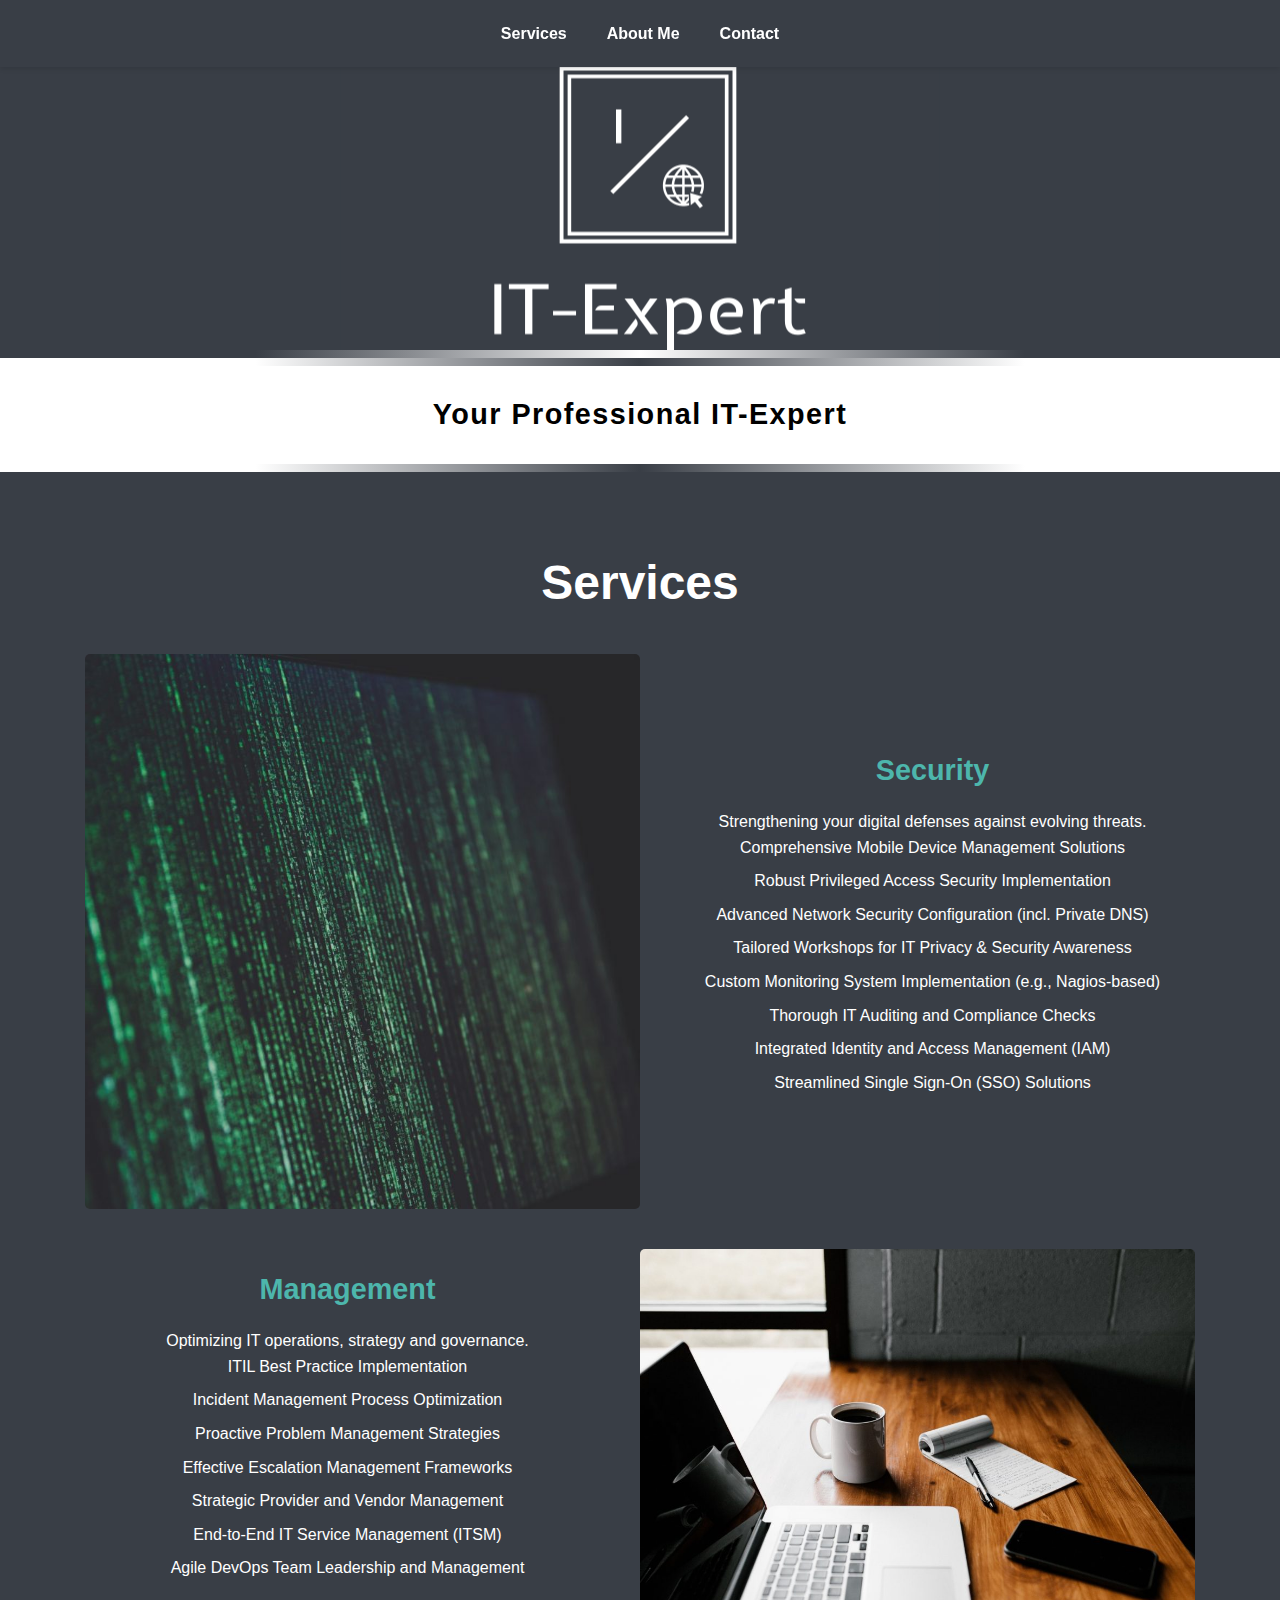
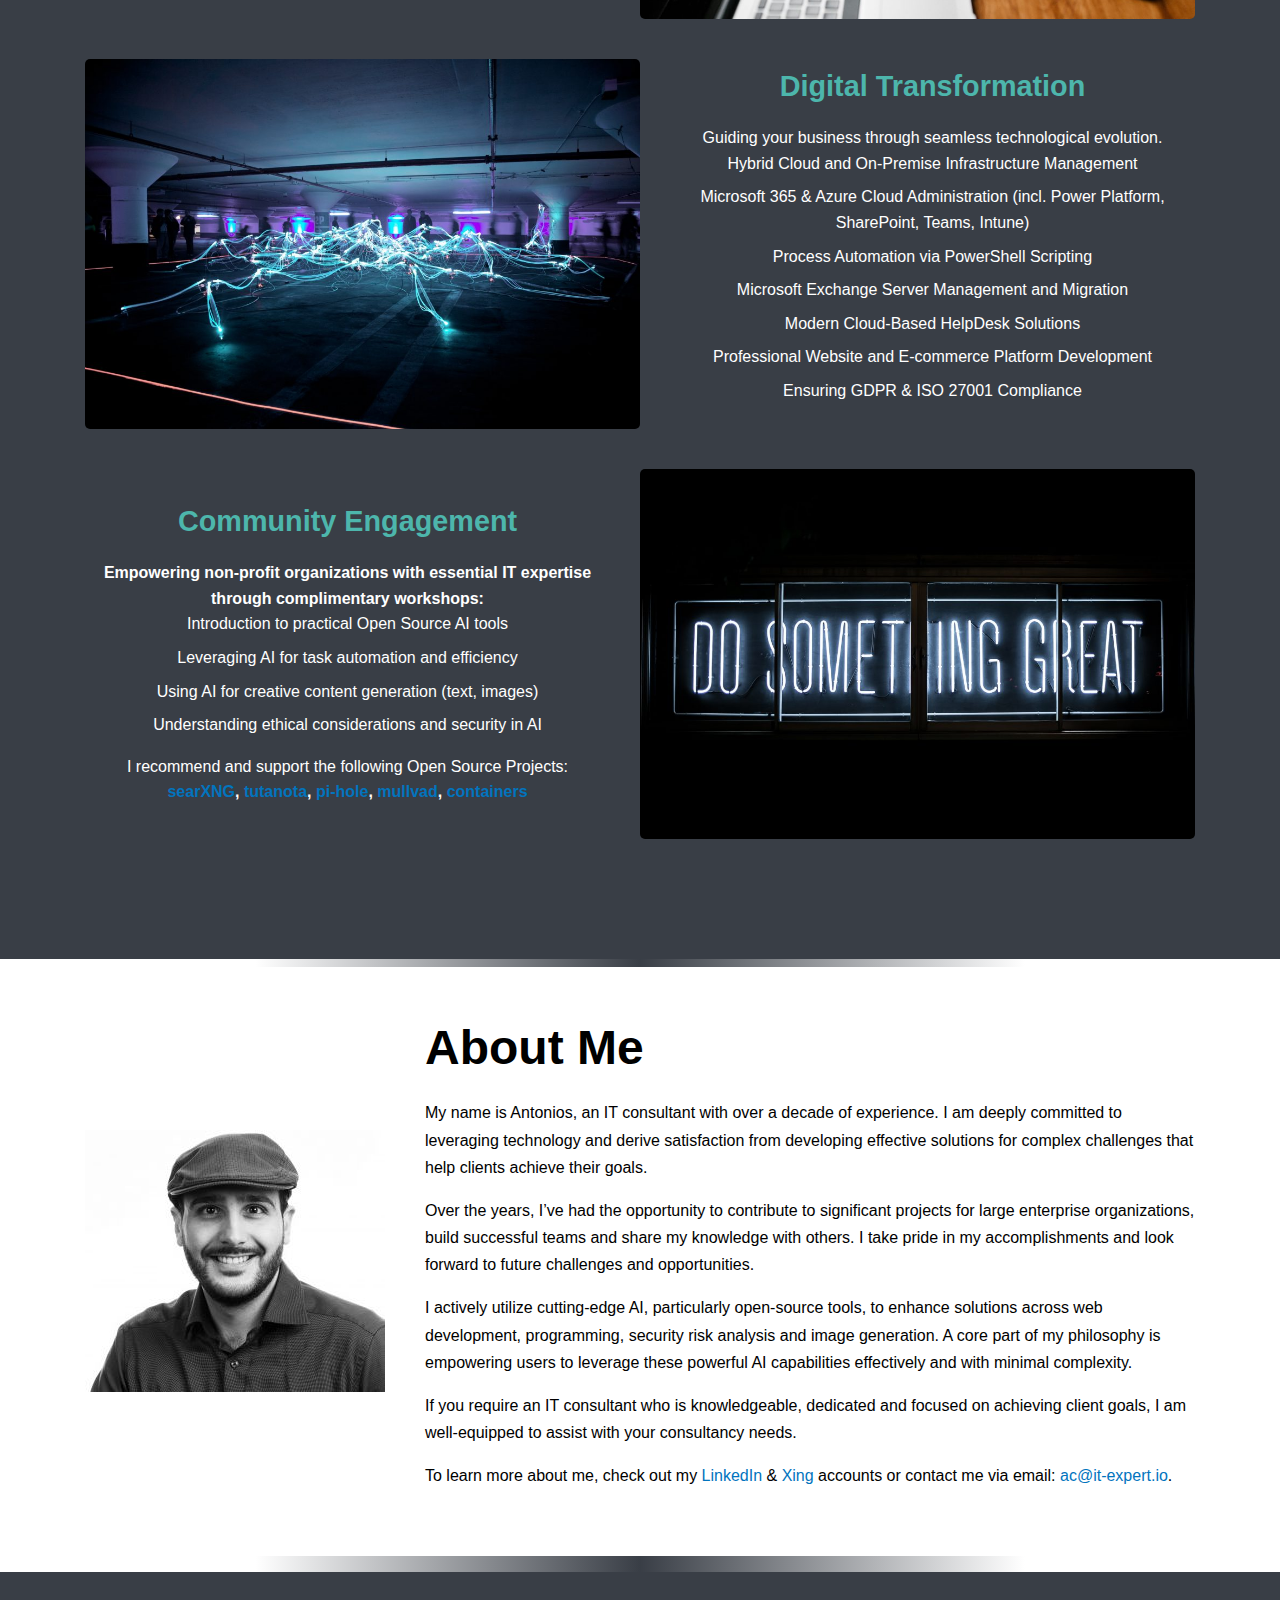
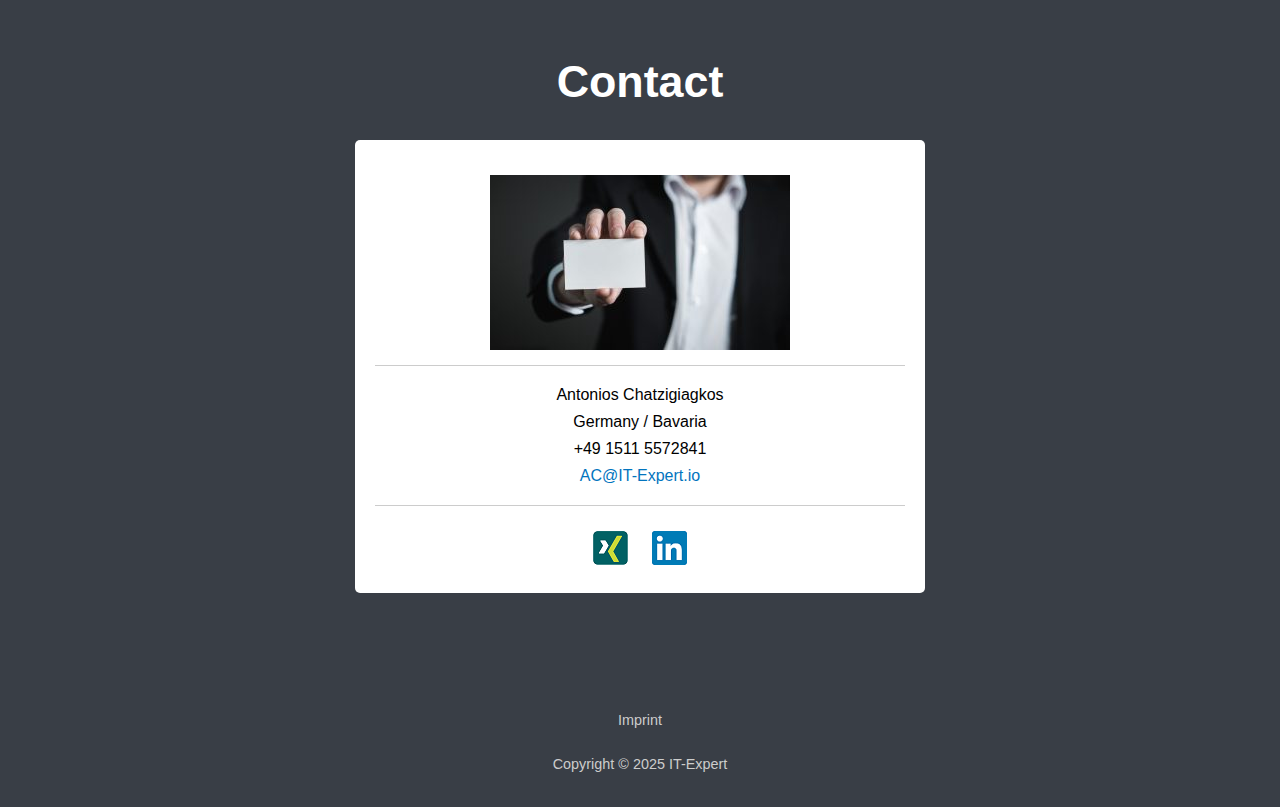
<file: index.html>
<!DOCTYPE html>
<html lang="de-DE" style="scroll-behavior: smooth;">
<head>
    <meta charset="UTF-8">
    <meta name="viewport" content="width=device-width, initial-scale=1.0">
    <title>IT-Expert</title>
    <link rel="stylesheet" href="style.css">
    <!-- Favicons - Using relative paths to original location -->
    <link rel="icon" href="./assets/images/logo.svg" type="image/svg+xml">
</head>
<body>
    <a class="skip-link screen-reader-text" href="#main-content">Zum Inhalt springen</a>

    <header class="site-header">
        <nav class="main-navigation" aria-label="Hauptnavigation">
            <ul>
                <li><a href="#services">Services</a></li>
                <li><a href="#about">About Me</a></li>
                <li><a href="#contact">Contact</a></li>
            </ul>
        </nav>
    </header>

    <main id="main-content">
        <section id="home" class="hero-section">
            <div class="container">
                <!-- Removed hero text -->
            </div>
            <!-- Removed fixed back-to-top image link - can be added with CSS/HTML if needed -->
        </section>

        <section id="intro-statement" class="intro-section">
            <div class="container">
                <h4>Your Professional IT-Expert</h4>
            </div>
        </section>

        <section id="services" class="services-section">
            <div class="container">
                <h2>Services</h2>
                <div class="service-item">
                    <img src="./assets/images/service-security.jpg" alt="Abstract network security concept image" loading="lazy">
                    <div class="service-content">
                        <h3>Security</h3>
                        <p>Strengthening your digital defenses against evolving threats.</p>
                        <ul>
                            <li>Comprehensive Mobile Device Management Solutions</li>
                            <li>Robust Privileged Access Security Implementation</li>
                            <li>Advanced Network Security Configuration (incl. Private DNS)</li>
                            <li>Tailored Workshops for IT Privacy &amp; Security Awareness</li>
                            <li>Custom Monitoring System Implementation (e.g., Nagios-based)</li>
                            <li>Thorough IT Auditing and Compliance Checks</li>
                            <li>Integrated Identity and Access Management (IAM)</li>
                            <li>Streamlined Single Sign-On (SSO) Solutions</li>
                        </ul>
                    </div>
                </div>
                <div class="service-item reverse">
                   <img src="./assets/images/service-management.jpg" alt="Business meeting discussing management topics" loading="lazy">
                     <div class="service-content">
                        <h3>Management</h3>
                        <p>Optimizing IT operations, strategy and governance.</p>
                        <ul>
                            <li>ITIL Best Practice Implementation</li>
                            <li>Incident Management Process Optimization</li>
                            <li>Proactive Problem Management Strategies</li>
                            <li>Effective Escalation Management Frameworks</li>
                            <li>Strategic Provider and Vendor Management</li>
                            <li>End-to-End IT Service Management (ITSM)</li>
                            <li>Agile DevOps Team Leadership and Management</li>
                        </ul>
                    </div>
                </div>
                 <div class="service-item">
                    <img src="./assets/images/service-digital-transformation.jpg" alt="Abstract image representing digital transformation" loading="lazy">
                    <div class="service-content">
                        <h3>Digital Transformation</h3>
                        <p>Guiding your business through seamless technological evolution.</p>
                        <ul>
                            <li>Hybrid Cloud and On-Premise Infrastructure Management</li>
                            <li>Microsoft 365 &amp; Azure Cloud Administration (incl. Power Platform, SharePoint, Teams, Intune)</li>
                            <li>Process Automation via PowerShell Scripting</li>
                            <li>Microsoft Exchange Server Management and Migration</li>
                            <li>Modern Cloud-Based HelpDesk Solutions</li>
                            <li>Professional Website and E-commerce Platform Development</li>
                            <li>Ensuring GDPR &amp; ISO 27001 Compliance</li>
                        </ul>
                    </div>
                </div>
                 <div class="service-item reverse">
                    <img src="./assets/images/service-do-something-great.jpg" alt="Person working on a laptop in a creative setting" loading="lazy">
                     <div class="service-content">
                        <h3>Community Engagement</h3>
                        <p><strong>Empowering non-profit organizations with essential IT expertise through complimentary workshops:</strong></p>
                        <ul>
                            <li>Introduction to practical Open Source AI tools</li>
                            <li>Leveraging AI for task automation and efficiency</li>
                            <li>Using AI for creative content generation (text, images)</li>
                            <li>Understanding ethical considerations and security in AI</li>
                        </ul>
                        <p>I recommend and support the following Open Source Projects:</p>
                        <p>
                            <strong>
                                <a href="https://github.com/searxng" target="_blank" rel="noopener noreferrer">searXNG</a>,
                                <a href="https://github.com/tutao/tutanota" target="_blank" rel="noopener noreferrer">tutanota</a>,
                                <a href="https://github.com/pi-hole/pi-hole" target="_blank" rel="noopener noreferrer">pi-hole</a>,
                                <a href="https://github.com/mullvad" target="_blank" rel="noopener noreferrer">mullvad</a>,
                                <a href="https://github.com/containers/" target="_blank" rel="noopener noreferrer">containers</a>
                            </strong>
                        </p>
                    </div>
                </div>
            </div>
        </section>

        <section id="about" class="about-section">
            <div class="container">
                 <img src="./assets/images/about-me-portrait.jpg" alt="Portrait of Antonios Chatzigiagkos" loading="lazy">
                 <div class="about-content">
                    <h2>About Me</h2>
                    <p>My name is Antonios, an IT consultant with over a decade of experience. I am deeply committed to leveraging technology and derive satisfaction from developing effective solutions for complex challenges that help clients achieve their goals.</p>
                    <p>Over the years, I’ve had the opportunity to contribute to significant projects for large enterprise organizations, build successful teams and share my knowledge with others. I take pride in my accomplishments and look forward to future challenges and opportunities.</p>
                    <p>I actively utilize cutting-edge AI, particularly open-source tools, to enhance solutions across web development, programming, security risk analysis and image generation. A core part of my philosophy is empowering users to leverage these powerful AI capabilities effectively and with minimal complexity.</p>
                    <p>If you require an IT consultant who is knowledgeable, dedicated and focused on achieving client goals, I am well-equipped to assist with your consultancy needs.</p>
                    <p>To learn more about me, check out my <a href="https://www.linkedin.com/in/antonios-chatzigiagkos-53ab1b171/" target="_blank" rel="noopener noreferrer">LinkedIn</a> &amp; <a href="https://www.xing.com/profile/Antonios_Chatzigiagkos/cv" target="_blank" rel="noopener noreferrer">Xing</a> accounts or contact me via email: <a href="mailto:ac@it-expert.io">ac@it-expert.io</a>.</p>
                 </div>
            </div>
        </section>

        <section id="contact" class="contact-section">
             <div class="container">
                <h2>Contact</h2>
                <div class="contact-details">
                    <img src="./assets/images/contact-graphic.jpg" alt="Contact graphic with email icon" loading="lazy">
                    <hr>
                    <p>Antonios Chatzigiagkos<br>Germany / Bavaria<br>+49 1511 5572841<br><a href="mailto:AC@IT-Expert.io">AC@IT-Expert.io</a></p>
                    <hr>
                    <div class="social-links">
                        <a href="https://www.xing.com/profile/Antonios_Chatzigiagkos/cv" target="_blank" rel="noopener noreferrer" aria-label="Xing Profile">
                            <img src="./assets/images/xing-logo.png" alt="Xing Logo" loading="lazy">
                        </a>
                        <a href="https://www.linkedin.com/in/antonios-chatzigiagkos-53ab1b171/" target="_blank" rel="noopener noreferrer" aria-label="LinkedIn Profile">
                            <img src="./assets/images/linkedin-logo.png" alt="LinkedIn Logo" loading="lazy">
                        </a>
                    </div>
                </div>
            </div>
        </section>
    </main>

    <footer class="site-footer">
        <div class="container">
            <nav class="footer-navigation" aria-label="Fusszeilennavigation">
                <ul>
                    <!-- Using relative paths for internal policy pages -->
                    <!-- Removed Privacy Policy link -->
                    <li><a href="#contact">Imprint</a></li>
                    <!-- Removed Cookie Policy link -->
                </ul>
            </nav>
            <div class="copyright">
                Copyright © 2025 IT-Expert
            </div>
        </div>
    </footer>

</body>
</html>
</file>
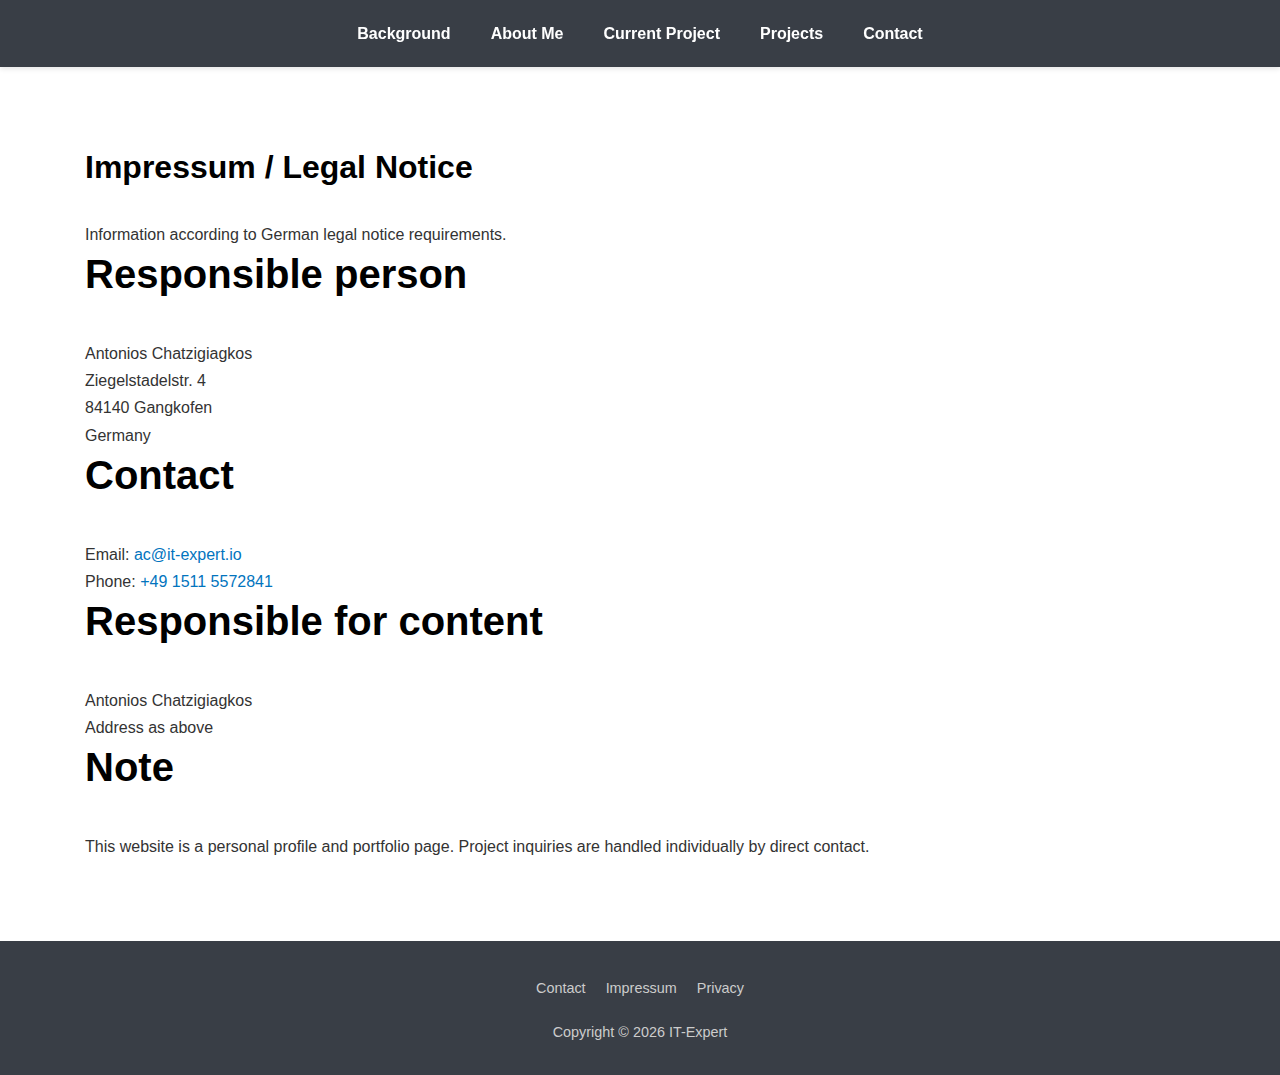
<file: impressum.html>
<!DOCTYPE html>
<html lang="en" style="scroll-behavior: smooth;">
<head>
    <meta charset="UTF-8">
    <meta name="viewport" content="width=device-width, initial-scale=1.0">
    <title>Impressum - IT-Expert</title>
    <link rel="stylesheet" href="style.css">
    <link rel="icon" href="./assets/images/logo.svg" type="image/svg+xml">
    <meta name="robots" content="noindex,follow">
</head>
<body>
    <a class="skip-link screen-reader-text" href="#main-content">Skip to main content</a>

    <header class="site-header">
        <nav class="main-navigation" aria-label="Main navigation">
            <ul>
                <li><a href="index.html#services">Background</a></li>
                <li><a href="index.html#about">About Me</a></li>
                <li><a href="index.html#project">Current Project</a></li>
                <li><a href="index.html#work">Projects</a></li>
                <li><a href="index.html#contact">Contact</a></li>
            </ul>
        </nav>
    </header>

    <main id="main-content" class="legal-main">
        <section class="legal-section">
            <div class="container legal-container">
                <h1>Impressum / Legal Notice</h1>
                <p>Information according to German legal notice requirements.</p>

                <h2>Responsible person</h2>
                <p>
                    Antonios Chatzigiagkos<br>
                    Ziegelstadelstr. 4<br>
                    84140 Gangkofen<br>
                    Germany
                </p>

                <h2>Contact</h2>
                <p>
                    Email: <a href="mailto:ac@it-expert.io">ac@it-expert.io</a><br>
                    Phone: <a href="tel:+4915115572841">+49 1511 5572841</a>
                </p>

                <h2>Responsible for content</h2>
                <p>
                    Antonios Chatzigiagkos<br>
                    Address as above
                </p>

                <h2>Note</h2>
                <p>
                    This website is a personal profile and portfolio page. Project inquiries are handled individually by direct contact.
                </p>
            </div>
        </section>
    </main>

    <footer class="site-footer">
        <div class="container">
            <nav class="footer-navigation" aria-label="Footer navigation">
                <ul>
                    <li><a href="index.html#contact">Contact</a></li>
                    <li><a href="impressum.html" aria-current="page">Impressum</a></li>
                    <li><a href="privacy.html">Privacy</a></li>
                </ul>
            </nav>
            <div class="copyright">
                Copyright © 2026 IT-Expert
            </div>
        </div>
    </footer>
</body>
</html>
</file>
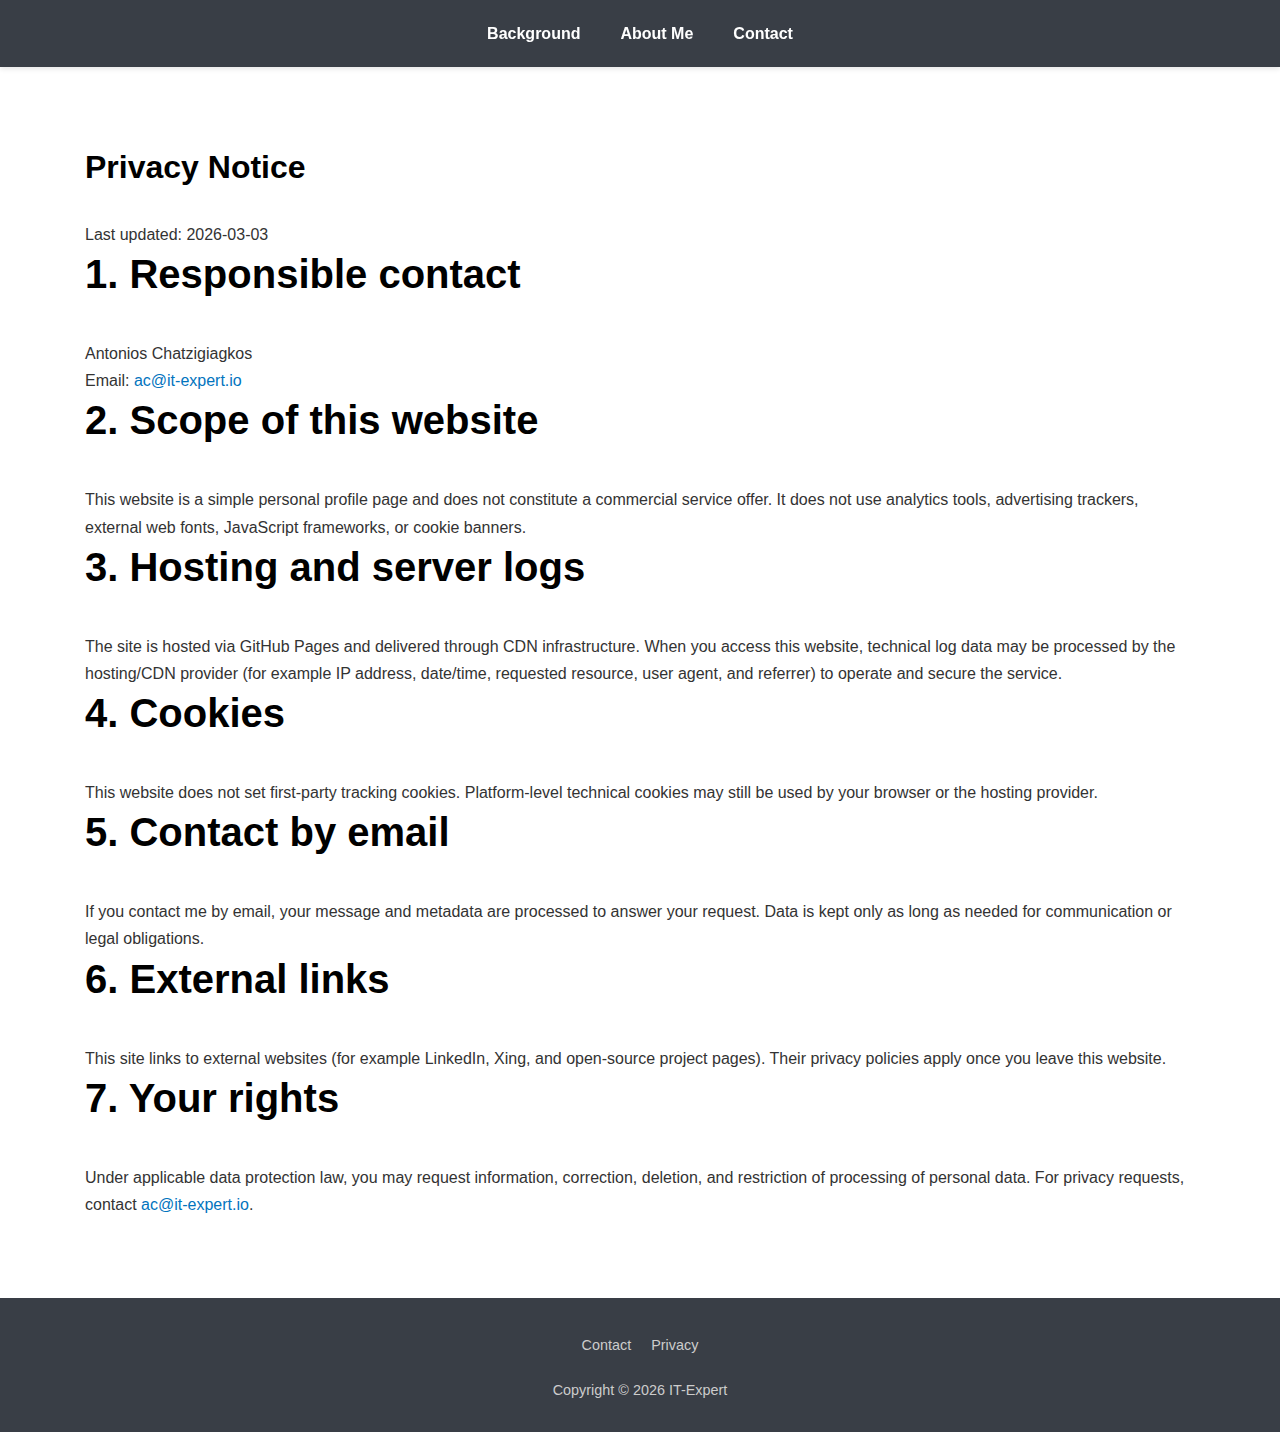
<file: privacy.html>
<!DOCTYPE html>
<html lang="en" style="scroll-behavior: smooth;">
<head>
    <meta charset="UTF-8">
    <meta name="viewport" content="width=device-width, initial-scale=1.0">
    <title>Privacy - IT-Expert</title>
    <link rel="stylesheet" href="style.css">
    <link rel="icon" href="./assets/images/logo.svg" type="image/svg+xml">
    <meta name="robots" content="noindex,follow">
</head>
<body>
    <a class="skip-link screen-reader-text" href="#main-content">Skip to main content</a>

    <header class="site-header">
        <nav class="main-navigation" aria-label="Main navigation">
            <ul>
                <li><a href="index.html#services">Background</a></li>
                <li><a href="index.html#about">About Me</a></li>
                <li><a href="index.html#contact">Contact</a></li>
            </ul>
        </nav>
    </header>

    <main id="main-content" class="legal-main">
        <section class="legal-section">
            <div class="container legal-container">
                <h1>Privacy Notice</h1>
                <p>Last updated: 2026-03-03</p>

                <h2>1. Responsible contact</h2>
                <p>
                    Antonios Chatzigiagkos<br>
                    Email: <a href="mailto:ac@it-expert.io">ac@it-expert.io</a>
                </p>

                <h2>2. Scope of this website</h2>
                <p>
                    This website is a simple personal profile page and does not constitute a commercial service offer.
                    It does not use analytics tools, advertising trackers, external web fonts, JavaScript frameworks, or cookie banners.
                </p>

                <h2>3. Hosting and server logs</h2>
                <p>
                    The site is hosted via GitHub Pages and delivered through CDN infrastructure.
                    When you access this website, technical log data may be processed by the hosting/CDN provider
                    (for example IP address, date/time, requested resource, user agent, and referrer) to operate
                    and secure the service.
                </p>

                <h2>4. Cookies</h2>
                <p>
                    This website does not set first-party tracking cookies.
                    Platform-level technical cookies may still be used by your browser or the hosting provider.
                </p>

                <h2>5. Contact by email</h2>
                <p>
                    If you contact me by email, your message and metadata are processed to answer your request.
                    Data is kept only as long as needed for communication or legal obligations.
                </p>

                <h2>6. External links</h2>
                <p>
                    This site links to external websites (for example LinkedIn, Xing, and open-source project pages).
                    Their privacy policies apply once you leave this website.
                </p>

                <h2>7. Your rights</h2>
                <p>
                    Under applicable data protection law, you may request information, correction, deletion,
                    and restriction of processing of personal data. For privacy requests, contact
                    <a href="mailto:ac@it-expert.io">ac@it-expert.io</a>.
                </p>
            </div>
        </section>
    </main>

    <footer class="site-footer">
        <div class="container">
            <nav class="footer-navigation" aria-label="Footer navigation">
                <ul>
                    <li><a href="index.html#contact">Contact</a></li>
                    <li><a href="privacy.html" aria-current="page">Privacy</a></li>
                </ul>
            </nav>
            <div class="copyright">
                Copyright © 2026 IT-Expert
            </div>
        </div>
    </footer>
</body>
</html>
</file>
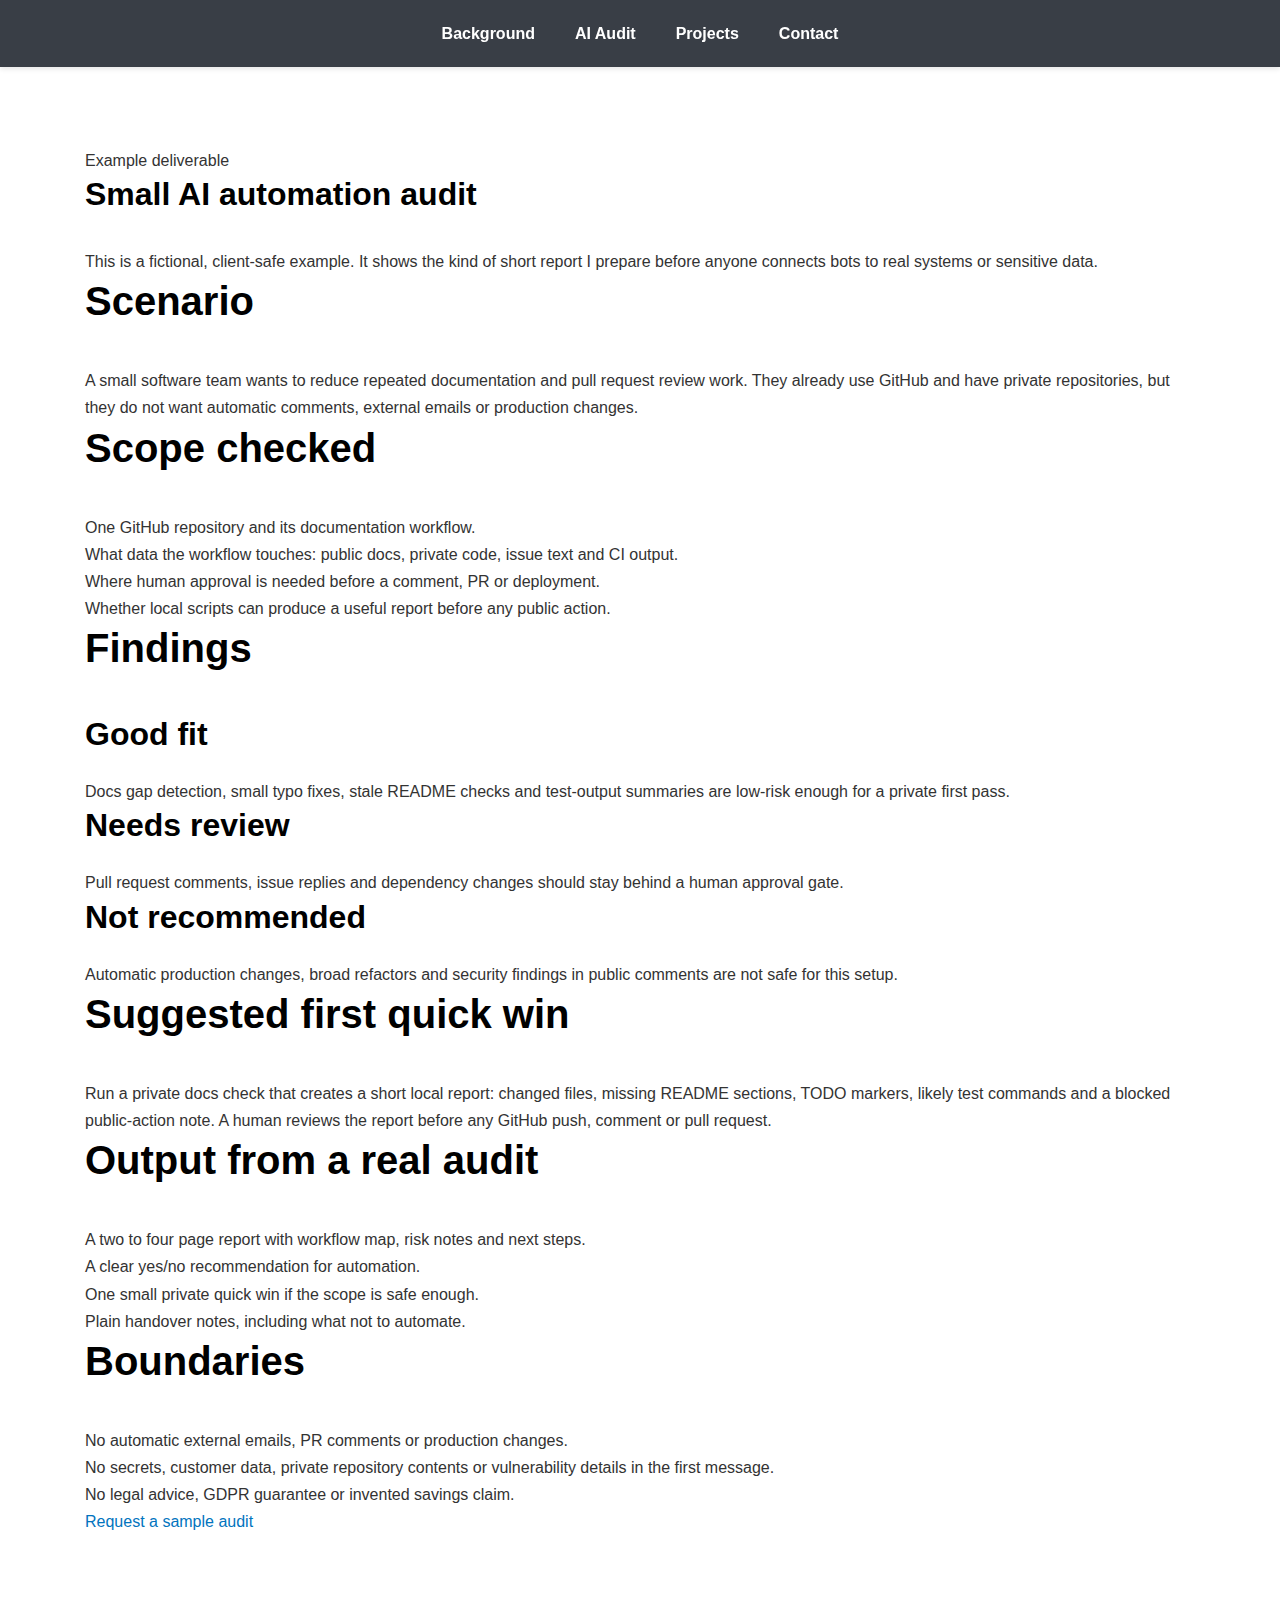
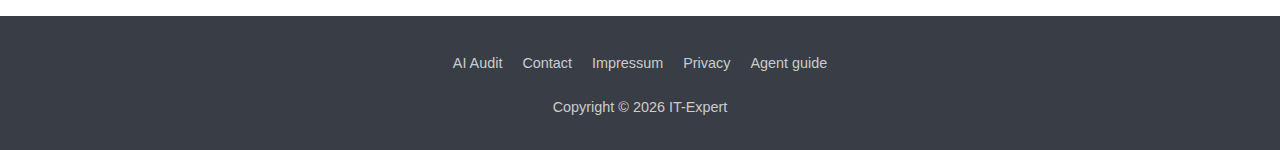
<file: sample-audit.html>
<!DOCTYPE html>
<html lang="en" style="scroll-behavior: smooth;">
<head>
    <meta charset="UTF-8">
    <meta name="viewport" content="width=device-width, initial-scale=1.0">
    <title>Example AI automation audit - IT-Expert</title>
    <meta name="description" content="Client-safe example of a small AI and dev automation audit deliverable from IT-Expert.">
    <link rel="canonical" href="https://it-expert.io/sample-audit.html">
    <link rel="stylesheet" href="style.css">
    <link rel="icon" href="./assets/images/logo.svg" type="image/svg+xml">
</head>
<body>
    <a class="skip-link screen-reader-text" href="#main-content">Skip to main content</a>

    <header class="site-header">
        <nav class="main-navigation" aria-label="Main navigation">
            <ul>
                <li><a href="index.html#services">Background</a></li>
                <li><a href="index.html#ai-automation-audit">AI Audit</a></li>
                <li><a href="index.html#work">Projects</a></li>
                <li><a href="index.html#contact">Contact</a></li>
            </ul>
        </nav>
    </header>

    <main id="main-content" class="legal-main">
        <section class="legal-section sample-audit-page">
            <div class="container legal-container">
                <p class="section-kicker">Example deliverable</p>
                <h1>Small AI automation audit</h1>
                <p class="sample-intro">This is a fictional, client-safe example. It shows the kind of short report I prepare before anyone connects bots to real systems or sensitive data.</p>

                <div class="sample-callout">
                    <h2>Scenario</h2>
                    <p>A small software team wants to reduce repeated documentation and pull request review work. They already use GitHub and have private repositories, but they do not want automatic comments, external emails or production changes.</p>
                </div>

                <h2>Scope checked</h2>
                <ul class="sample-list">
                    <li>One GitHub repository and its documentation workflow.</li>
                    <li>What data the workflow touches: public docs, private code, issue text and CI output.</li>
                    <li>Where human approval is needed before a comment, PR or deployment.</li>
                    <li>Whether local scripts can produce a useful report before any public action.</li>
                </ul>

                <h2>Findings</h2>
                <div class="sample-grid">
                    <article>
                        <h3>Good fit</h3>
                        <p>Docs gap detection, small typo fixes, stale README checks and test-output summaries are low-risk enough for a private first pass.</p>
                    </article>
                    <article>
                        <h3>Needs review</h3>
                        <p>Pull request comments, issue replies and dependency changes should stay behind a human approval gate.</p>
                    </article>
                    <article>
                        <h3>Not recommended</h3>
                        <p>Automatic production changes, broad refactors and security findings in public comments are not safe for this setup.</p>
                    </article>
                </div>

                <h2>Suggested first quick win</h2>
                <p>Run a private docs check that creates a short local report: changed files, missing README sections, TODO markers, likely test commands and a blocked public-action note. A human reviews the report before any GitHub push, comment or pull request.</p>

                <h2>Output from a real audit</h2>
                <ul class="sample-list">
                    <li>A two to four page report with workflow map, risk notes and next steps.</li>
                    <li>A clear yes/no recommendation for automation.</li>
                    <li>One small private quick win if the scope is safe enough.</li>
                    <li>Plain handover notes, including what not to automate.</li>
                </ul>

                <h2>Boundaries</h2>
                <ul class="sample-list">
                    <li>No automatic external emails, PR comments or production changes.</li>
                    <li>No secrets, customer data, private repository contents or vulnerability details in the first message.</li>
                    <li>No legal advice, GDPR guarantee or invented savings claim.</li>
                </ul>

                <p class="audit-cta"><a class="project-link" href="mailto:ac@it-expert.io?subject=Sample%20AI%20automation%20audit%20request">Request a sample audit</a></p>
            </div>
        </section>
    </main>

    <footer class="site-footer">
        <div class="container">
            <nav class="footer-navigation" aria-label="Footer navigation">
                <ul>
                    <li><a href="index.html#ai-automation-audit">AI Audit</a></li>
                    <li><a href="index.html#contact">Contact</a></li>
                    <li><a href="impressum.html">Impressum</a></li>
                    <li><a href="privacy.html">Privacy</a></li>
                    <li><a href="llms.txt">Agent guide</a></li>
                </ul>
            </nav>
            <div class="copyright">
                Copyright © 2026 IT-Expert
            </div>
        </div>
    </footer>
</body>
</html>
</file>
<file: style.css>
/* Basic Reset & Defaults */
*,
*::before,
*::after {
    box-sizing: border-box;
    margin: 0;
    padding: 0;
}

html {
    scroll-behavior: smooth; /* For smooth scrolling */
    font-size: 100%; /* Base font size */
}

body {
    font-family: Verdana, Geneva, sans-serif; /* Updated font stack */
    line-height: 1.7; /* Increased line height */
    color: #333; /* Default text color */
    background-color: #fff;
    overflow-x: hidden; /* Prevent horizontal scroll */
}

img {
    max-width: 100%;
    height: auto;
    display: block; /* Prevent extra space below images */
}

ul {
    list-style: none;
}

a {
    color: #0274be; /* Link color from original */
    text-decoration: none;
    transition: color 0.2s ease-in-out, background-color 0.2s ease-in-out, opacity 0.2s ease-in-out; /* Added transition */
}

a:hover,
a:focus {
    color: #4db6ac; /* Accent color for hover/focus */
}

h1, h2, h3, h4, h5, h6 {
    font-family: Verdana, Geneva, sans-serif; /* Updated font stack */
    margin-bottom: 1em; /* Adjusted margin */
    line-height: 1.3;
    color: #000; /* Default heading color */
}

h2 { font-size: 2.5rem; } /* Increased size */
h3 { font-size: 2.0rem; margin-bottom: 0.7em; } /* Increased size, adjusted margin */
h4 { font-size: 1.5rem; }

/* Accessibility */
.skip-link {
    position: absolute;
    left: -9999px;
    top: auto;
    width: 1px;
    height: 1px;
    overflow: hidden;
    z-index: -999;
    background-color: #f1f1f1;
    color: #21759b;
    padding: 15px 23px 14px;
    text-decoration: none;
    border-radius: 3px;
    box-shadow: 0 0 2px 2px rgba(0, 0, 0, 0.6);
}

.skip-link:focus {
    left: 6px;
    top: 7px;
    width: auto;
    height: auto;
    overflow: auto;
    z-index: 100000;
}

/* Layout */
.container {
    max-width: 1140px; /* Standard container width */
    margin-left: auto;
    margin-right: auto;
    padding-left: 15px;
    padding-right: 15px;
}

section {
    padding: 80px 0; /* Increased padding */
}

/* Header & Navigation */
.site-header {
    background-color: #393E46; /* Dark background from original */
    padding: 10px 0;
    position: sticky; /* Make header sticky */
    top: 0;
    z-index: 100;
    box-shadow: 0 2px 5px rgba(0,0,0,0.1);
}

.main-navigation ul {
    display: flex;
    justify-content: center; /* Center navigation items */
}

.main-navigation li {
    margin: 0 15px;
}

.main-navigation a {
    color: #fff; /* White links on dark header */
    padding: 10px 5px;
    display: block;
    font-weight: bold;
}

.main-navigation a:hover,
.main-navigation a:focus {
    background-color: #555; /* Added background on hover/focus */
    color: #fff; /* Ensure text remains white */
}

/* Hero Section (#home) */
.hero-section {
    min-height: 291px; /* From original */
    background-color: #393E46;
    /* Using relative path for background */
    background-image: url('./assets/images/hero-background.png');
    background-position: center center;
    background-repeat: no-repeat;
    background-size: auto;
    display: flex;
    align-items: center;
    justify-content: center;
    text-align: center;
    /* Apply thick gradient border below */
    border-bottom: 8px solid transparent;
    border-image: linear-gradient(to right, #393E46 20%, #fff 50%, #393E46 80%) 1; /* Dark -> White -> Dark */
}

.hero-section .container {
    padding: 20px; /* Added padding */
    /* Removed background color from text container */
    display: inline-block; /* Keep display for potential future use */
    padding: 45px; /* From original */
    color: #fff;
    margin-top: 0; /* Remove default section padding */
    padding-top: 80px; /* Adjust for sticky header */
    padding-bottom: 40px;
}

.hero-section h4 {
    color: #fff; /* White text */
    font-size: 2.5rem; /* Adjusted size */
    font-weight: 300;
    margin: 0;
}

/* Intro Statement Section */
.intro-section {
    background-color: #fff;
    color: #000;
    padding: 30px 0; /* Reduced padding */
    text-align: center;
    /* Apply thick gradient border above */
    border-top: 8px solid transparent;
    border-image: linear-gradient(to right, #393E46 20%, #fff 50%, #393E46 80%) 1; /* Dark -> White -> Dark */
    /* Apply thick gradient border below */
    border-bottom: 8px solid transparent;
    border-image: linear-gradient(to right, #fff 20%, #393E46 50%, #fff 80%) 1; /* White -> Dark -> White */
}

.intro-section h4 {
    color: #000;
    font-size: 1.8rem;
    margin-bottom: 0;
    letter-spacing: 0.05em; /* Added letter spacing */
    font-weight: 600; /* Slightly bolder */
}

/* Services Section */
.services-section {
    background-color: #393E46; /* Dark background */
    color: #fff;
}

.services-section h2,
.services-section h3 {
    color: #fff;
    text-align: center;
}
.services-section h2 {
    margin-bottom: 40px;
    font-size: 3.0rem; /* Increased size */
}
.services-section h3 {
     color: #4db6ac; /* Accent color */
     margin-bottom: 20px;
     font-size: 1.8rem; /* Increased size */
     font-weight: 600;
}

.service-item {
    display: flex;
    align-items: center; /* Default alignment */
    margin-bottom: 40px;
    gap: 30px;
}

/* Ensure items with .reverse class have image on the right on desktop */
.service-item.reverse {
    flex-direction: row-reverse;
}

.service-item img {
    flex: 1;
    max-width: 50%; /* Limit image width */
    object-fit: cover;
    border-radius: 5px; /* Optional: slight rounding */
    transition: transform 0.2s ease; /* Added transition for hover */
}

.service-content {
    flex: 1;
    text-align: center; /* Center align text */
}

.service-content ul {
    margin-left: 0; /* Remove default list indent */
    padding-left: 0; /* Remove default list padding */
    margin-bottom: 1em;
}
.service-content li {
    margin-bottom: 0.5em;
    font-size: 1rem;
    font-weight: 300;
    line-height: 1.6em;
}
.service-content p {
    font-size: 1rem;
    font-weight: 300;
    line-height: 1.6em;
}
.service-content p strong {
    font-weight: 600;
}
.service-item img:hover {
    transform: scale(1.03); /* Scale effect on hover */
}


/* About Section */
.about-section {
    background-color: #fff; /* White background */
    color: #000;
    padding: 50px 0; /* Reduced padding */
    /* Apply thick gradient border above */
    border-top: 8px solid transparent;
    border-image: linear-gradient(to right, #393E46 20%, #fff 50%, #393E46 80%) 1; /* Dark -> White -> Dark */
    /* Apply thick gradient border below */
    border-bottom: 8px solid transparent;
    border-image: linear-gradient(to right, #fff 20%, #393E46 50%, #fff 80%) 1; /* White -> Dark -> White */
}
.about-section .container {
    display: flex;
    align-items: center;
    gap: 40px;
}
.about-section img {
    flex-basis: 27%; /* Approximate width from original */
    max-width: 300px; /* Max width from original */
}
.about-content {
    flex: 1;
}
.about-content h2 {
    font-size: 3.0rem; /* Increased size */
    color: #000;
    margin-bottom: 20px;
}
.about-content p {
    color: #000;
    font-size: 1rem;
    font-weight: 300;
    line-height: 1.7; /* Consistent with body */
    margin-bottom: 1em;
}

/* Contact Section */
.contact-section {
    background-color: #393E46; /* Dark background */
    color: #fff;
    /* Apply thick gradient border above */
    border-top: 8px solid transparent;
    border-image: linear-gradient(to right, #fff 20%, #393E46 50%, #fff 80%) 1; /* White -> Dark -> White */
}
.contact-section .container {
    max-width: 600px; /* Max width from original */
    text-align: center;
}
.contact-section h2 {
    color: #fff;
    font-weight: 600;
    font-size: 2.8rem; /* Increased size */
    margin-bottom: 30px;
}
.contact-details {
    background-color: #fff; /* White inner box */
    color: #000;
    padding: 20px;
    border-radius: 5px;
}
.contact-details img {
    max-width: 300px; /* From original */
    margin: 15px auto; /* Center image */
}
.contact-details hr {
    border: none;
    height: 1px;
    background-color: #ccc; /* Lighter separator */
    margin: 15px 0;
}
.contact-details p {
    margin: 15px 0;
    line-height: 1.7;
}
.contact-details a {
    color: #0274be;
}
.contact-details a:hover,
.contact-details a:focus {
    color: #4db6ac; /* Accent color */
}
.social-links {
    padding-top: 10px;
}
.social-links img {
    width: 35px; /* From original */
    height: auto;
    display: inline-block; /* Align side-by-side */
    margin: 0 10px;
    transition: transform 0.2s ease; /* Added transition for hover */
}
.social-links img:hover {
    transform: scale(1.03); /* Scale effect on hover */
}

/* Footer */
.site-footer {
    background-color: #393E46; /* Dark background */
    color: #ccc; /* Lighter text color */
    padding: 30px 0;
    text-align: center;
    font-size: 0.9rem;
}
.footer-navigation ul {
    display: flex;
    justify-content: center;
    margin-bottom: 15px;
    flex-wrap: wrap; /* Allow wrapping on small screens */
}
.footer-navigation li {
    margin: 5px 10px;
}
.footer-navigation a {
    color: #ccc;
}
.footer-navigation a:hover,
.footer-navigation a:focus {
    color: #4db6ac; /* Accent color */
}
.copyright {
    margin-top: 10px;
}

/* Responsive Styles */
@media (max-width: 992px) {
    h2 { font-size: 2.2rem; } /* Adjusted size */
    h3 { font-size: 1.8rem; } /* Adjusted size */
    h4 { font-size: 1.4rem; } /* Adjusted size */
    .intro-section h4 { font-size: 1.6rem; } /* Adjusted size */

    .service-item,
    .service-item.reverse {
        flex-direction: column;
        align-items: center; /* Center items when stacked */
    }
    .service-item img {
        max-width: 80%; /* Allow image to be larger on smaller screens */
        margin-bottom: 20px;
    }
    /* Text alignment is now handled by base style */
    .service-content {
        order: 2; /* Default order for content */
    }
    .service-item img {
         order: 1; /* Default order for image */
    }
    /* Ensure image comes first even in reversed items on mobile */
    .service-item.reverse img {
        order: 1; /* Image first */
    }
     .service-item.reverse .service-content {
        order: 2; /* Text second */
    }
    .about-section .container {
        flex-direction: column;
        text-align: center;
    }
    .about-section img {
        margin-bottom: 20px;
    }
}

@media (max-width: 768px) {
    html { font-size: 95%; }

    .main-navigation ul {
        flex-direction: column;
        align-items: center;
    }
    .main-navigation li {
        margin: 5px 0;
    }
    .site-header {
        padding: 5px 0;
        position: static; /* Remove sticky header on mobile */
    }
    .hero-section {
        padding-top: 40px; /* Reset padding */
        min-height: 250px; /* Increased min-height for mobile */
        background-size: cover; /* Cover mobile screen, allow cropping */
    }
     .hero-section h4 {
        font-size: 2rem;
    }
    section {
        padding: 60px 0; /* Default adjusted padding */
    }
    .intro-section { padding: 25px 0; } /* Override for intro */
    .about-section { padding: 40px 0; } /* Override for about */
     .services-section h2,
     .about-content h2,
     .contact-section h2 {
        font-size: 2.4rem; /* Adjusted size */
     }
     .intro-section h4 { font-size: 1.7rem; } /* Adjusted size */
}

@media (max-width: 576px) {
    html { font-size: 90%; }
    .container {
        padding-left: 10px;
        padding-right: 10px;
    }
    .hero-section h4 {
        font-size: 2.0rem; /* Adjusted size */
    }
    .service-item img {
        max-width: 100%;
    }
}

@media (max-width: 576px) {
    .intro-section { padding: 20px 0; } /* Override for intro */
    .about-section { padding: 30px 0; } /* Override for about */
}
</file>
